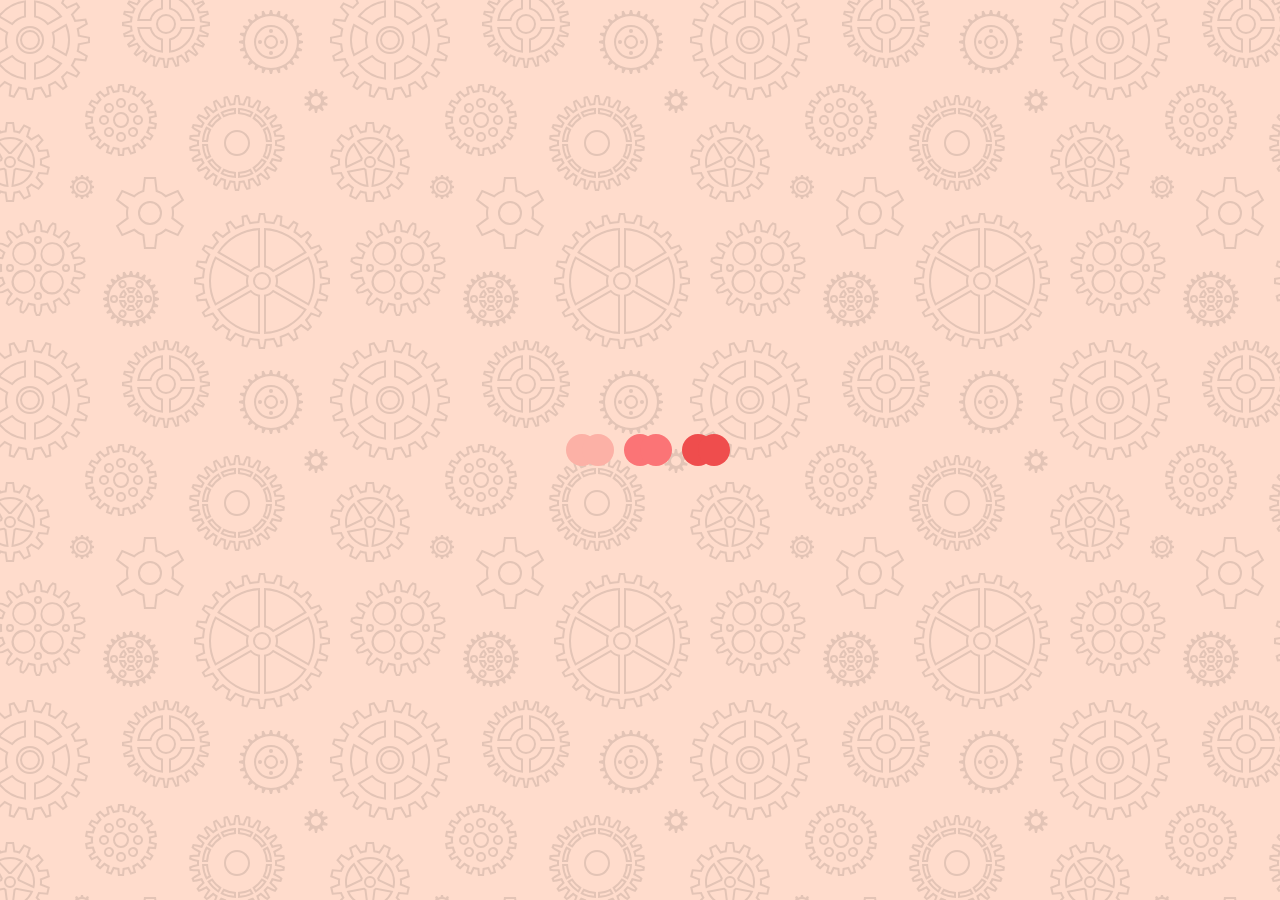
<file: index.html>
<!DOCTYPE html>
<html lang="en">
<head>
    <meta charset="UTF-8">
    <meta name="viewport" content="width=device-width, initial-scale=1.0">
    <title>Quote Generator</title>
    <link rel="icon" type="image/png" href="favicon.png">
    
    <!-- Old Favicon - Grab Icon From Google (Might be unsupported in the future) -->
    <!-- <link rel="icon" type="image/png" href="https://s2.googleusercontent.com/s2/favicons?domain=jacinto.design"> -->

    <link rel="stylesheet" href="https://cdnjs.cloudflare.com/ajax/libs/font-awesome/5.10.2/css/all.min.css"/>
    <link rel="stylesheet" href="style.css">
</head>
<body>
    <div id="loader" class='2233333332'>
        <div class="loading">
            <div class="dot"></div>
            <div class="dot"></div>
            <div class="dot"></div>
        </div>
    </div>
    
    <div class="quote-box" id="quote-box">
        <!-- Quote -->

        <div class="quote-text">
            <i class="fas fa-quote-left"></i>
            <span id="quote-text"></span>
        </div>
        <!-- Author -->
        <div class="quote-author">
            <span id="author"></span>
        </div>
        <!-- Button -->
        <div class="button-container">
            <button class="twitter-button" id="twitter" title="Tweet This!"><i class="fab fa-twitter"></i></button>
            <button id="new-quote">New Quote</button>
        </div>

    </div>
    <!-- Script -->
    <script src="script.js"></script>
</body>
</html>
</file>
<file: style.css>
@import url('https://fonts.googleapis.com/css2?family=Pangolin&display=swap');
html {
  box-sizing: border-box;
}

body {
  font-family: 'Pangolin',sans-serif;
  margin: 0;
  min-height: 100vh;
 background-color: #ffdccc;
 background-image: url("data:image/svg+xml,%3Csvg xmlns='http://www.w3.org/2000/svg' width='360' height='360' viewBox='0 0 360 360'%3E%3Cpath fill='%23000000' fill-opacity='0.11' d='M0 85.02l4.62-4.27a49.09 49.09 0 0 0 7.33 3.74l-1.2 10.24 2.66.87 5.05-9c2.62.65 5.34 1.08 8.12 1.28L28.6 98h2.8l2.02-10.12c2.74-.2 5.46-.62 8.12-1.28l5.05 8.99 2.66-.86-1.2-10.24c2.55-1.03 5-2.29 7.33-3.74l7.58 7 2.26-1.65-4.3-9.38a48.3 48.3 0 0 0 5.8-5.8l9.38 4.3 1.65-2.26-7-7.58a49.09 49.09 0 0 0 3.74-7.33l10.24 1.2.87-2.66-9-5.05a48.07 48.07 0 0 0 1.28-8.12L88 41.4v-2.8l-10.12-2.02c-.2-2.74-.62-5.46-1.28-8.12l8.99-5.05-.86-2.66-10.24 1.2c-1.03-2.55-2.29-5-3.74-7.33l7-7.58-1.65-2.26-9.38 4.3a48.3 48.3 0 0 0-5.8-5.8L62.42 0h2.16l-1.25 2.72a50.31 50.31 0 0 1 3.95 3.95l9.5-4.36 3.52 4.85-7.08 7.68c.94 1.6 1.79 3.27 2.54 4.98l10.38-1.21 1.85 5.7-9.11 5.12c.39 1.8.68 3.65.87 5.52L90 37v6l-10.25 2.05a49.9 49.9 0 0 1-.87 5.52l9.11 5.12-1.85 5.7-10.38-1.21c-.75 1.7-1.6 3.37-2.54 4.98l7.08 7.68-3.52 4.85-9.5-4.36a50.31 50.31 0 0 1-3.95 3.95l4.36 9.5-4.85 3.52-7.68-7.08c-1.6.94-3.27 1.79-4.98 2.54l1.21 10.38-5.7 1.85-5.12-9.11c-1.8.39-3.65.68-5.52.87L33 100h-6l-2.05-10.25a49.9 49.9 0 0 1-5.52-.87l-5.12 9.11-5.7-1.85 1.21-10.38c-1.7-.75-3.37-1.6-4.98-2.54L0 87.68v-2.66zM0 52.7V27.3l8.38 4.84a22.96 22.96 0 0 0 0 15.72L0 52.7zm0-39.16A39.91 39.91 0 0 1 26 .2v17.15a22.98 22.98 0 0 0-13.62 7.86L0 18.06v-4.52zm0 52.92v-4.52l12.38-7.15A22.98 22.98 0 0 0 26 62.65V79.8A39.91 39.91 0 0 1 0 66.46zM34 79.8V62.65a22.98 22.98 0 0 0 13.62-7.86l14.85 8.58A39.97 39.97 0 0 1 34 79.8zm32.48-23.36l-14.86-8.58a22.96 22.96 0 0 0 0-15.72l14.86-8.58A39.86 39.86 0 0 1 70 40a39.9 39.9 0 0 1-3.52 16.44zm-4.01-39.8L47.62 25.2A22.98 22.98 0 0 0 34 17.35V.2a39.97 39.97 0 0 1 28.47 16.43v.01zM0 50.38l5.98-3.45a25.01 25.01 0 0 1 0-13.88L0 29.6v20.78zm.5-34.35l11.48 6.63c3.27-3.4 7.44-5.8 12.02-6.94V2.47A37.96 37.96 0 0 0 .5 16.04v-.01zm0 47.92A37.96 37.96 0 0 0 24 77.53V64.28a24.97 24.97 0 0 1-12.02-6.95L.5 63.96v-.01zM36 77.53a37.96 37.96 0 0 0 23.5-13.57l-11.48-6.63A24.97 24.97 0 0 1 36 64.28v13.25zm29.5-23.96a37.91 37.91 0 0 0 0-27.14l-11.48 6.63a25.01 25.01 0 0 1 0 13.88l11.49 6.63h-.01zm-6-37.53A37.96 37.96 0 0 0 36 2.47v13.25c4.66 1.15 8.8 3.6 12.02 6.95l11.48-6.63zM30 54a14 14 0 1 1 0-28 14 14 0 0 1 0 28zm0-2a12 12 0 1 0 0-24 12 12 0 0 0 0 24zm0-2a10 10 0 1 1 0-20 10 10 0 0 1 0 20zm0-2a8 8 0 1 0 0-16 8 8 0 0 0 0 16zm77.47 45.17l-1.62-5.97 5.67-2.06 2.61 5.64c1.09-.25 2.2-.44 3.33-.58l.52-6.2h6.04l.52 6.2c1.13.14 2.24.33 3.33.58l2.6-5.64 5.68 2.06-1.62 5.97c1.02.51 2 1.07 2.95 1.69l4.35-4.38 4.62 3.88-3.53 5c.8.84 1.53 1.71 2.23 2.62l5.52-2.6 3.02 5.23-4.98 3.46c.46 1.06.86 2.14 1.2 3.25l6.02-.54 1.05 5.94-5.84 1.54c.07 1.16.07 2.32 0 3.48l5.84 1.54-1.05 5.94-6.02-.54c-.34 1.1-.74 2.2-1.2 3.25l4.98 3.46-3.02 5.22-5.52-2.6c-.7.92-1.44 1.8-2.23 2.62l3.53 5-4.62 3.89-4.35-4.38a30.2 30.2 0 0 1-2.95 1.69l1.62 5.97-5.67 2.06-2.61-5.64c-1.09.25-2.2.44-3.33.58l-.52 6.2h-6.04l-.52-6.2a30.27 30.27 0 0 1-3.33-.58l-2.6 5.64-5.68-2.06 1.62-5.97c-1.01-.5-2-1.07-2.95-1.69l-4.35 4.38-4.62-3.88 3.53-5a32.5 32.5 0 0 1-2.23-2.62l-5.52 2.6-3.02-5.23 4.98-3.46a29.66 29.66 0 0 1-1.2-3.25l-6.02.54-1.05-5.94 5.84-1.54a30.28 30.28 0 0 1 0-3.48l-5.84-1.54 1.05-5.94 6.02.54c.34-1.1.74-2.2 1.2-3.25l-4.98-3.46 3.02-5.22 5.52 2.6c.7-.92 1.44-1.8 2.23-2.62l-3.53-5 4.62-3.89 4.35 4.38a30.2 30.2 0 0 1 2.95-1.69zm15.2-1.12l-.5-6.05h-2.34l-.5 6.05c-2.18.13-4.3.5-6.32 1.1l-2.54-5.5-2.2.8 1.6 5.85a27.97 27.97 0 0 0-5.56 3.21l-4.27-4.3-1.79 1.5 3.5 4.95a28.14 28.14 0 0 0-4.12 4.92l-5.5-2.59-1.16 2.02 4.98 3.46a27.8 27.8 0 0 0-2.2 6.03l-6.03-.55-.4 2.3 5.86 1.54a28.3 28.3 0 0 0 0 6.42l-5.87 1.55.4 2.3 6.05-.56a27.8 27.8 0 0 0 2.2 6.03l-5 3.47 1.17 2.02 5.49-2.59a28.14 28.14 0 0 0 4.12 4.92l-3.5 4.96 1.79 1.5 4.27-4.31a27.97 27.97 0 0 0 5.56 3.21l-1.6 5.85 2.2.8 2.54-5.5c2.02.6 4.14.97 6.32 1.1l.5 6.05h2.34l.5-6.05c2.18-.13 4.3-.5 6.32-1.1l2.54 5.5 2.2-.8-1.6-5.85a27.97 27.97 0 0 0 5.56-3.21l4.27 4.3 1.79-1.5-3.5-4.95a28.14 28.14 0 0 0 4.12-4.92l5.5 2.59 1.16-2.02-4.98-3.46a27.8 27.8 0 0 0 2.2-6.03l6.03.55.4-2.3-5.86-1.54a28.3 28.3 0 0 0 0-6.42l5.87-1.55-.4-2.3-6.05.56a27.8 27.8 0 0 0-2.2-6.03l4.99-3.46-1.17-2.02-5.49 2.59a28.14 28.14 0 0 0-4.12-4.92l3.5-4.96-1.79-1.5-4.27 4.31a27.97 27.97 0 0 0-5.56-3.21l1.6-5.85-2.2-.8-2.54 5.5c-2.02-.6-4.14-.97-6.32-1.1l.01-.01zM121 128a8 8 0 1 1 0-16 8 8 0 0 1 0 16zm0-2a6 6 0 1 0 0-12 6 6 0 0 0 0 12zm0-18a5 5 0 1 1 0-10 5 5 0 0 1 0 10zm8.49 3.51a5 5 0 1 1 6.95-7.2 5 5 0 0 1-6.95 7.2zM133 120a5 5 0 1 1 10 0 5 5 0 0 1-10 0zm-3.51 8.49a5 5 0 1 1 7.2 6.95 5 5 0 0 1-7.2-6.95zM121 132a5 5 0 1 1 0 10 5 5 0 0 1 0-10zm-8.49-3.51a5 5 0 1 1-6.95 7.2 5 5 0 0 1 6.95-7.2zM109 120a5 5 0 1 1-10 0 5 5 0 0 1 10 0zm3.51-8.49a5 5 0 1 1-7.2-6.95 5 5 0 0 1 7.2 6.95zM121 106a3 3 0 1 0 0-6 3 3 0 0 0 0 6zm9.9 4.1a3 3 0 1 0 4.39-4.09 3 3 0 0 0-4.39 4.09zm4.1 9.9a3 3 0 1 0 6 0 3 3 0 0 0-6 0zm-4.1 9.9a3 3 0 1 0 4.09 4.39 3 3 0 0 0-4.09-4.39zM121 134a3 3 0 1 0 0 6 3 3 0 0 0 0-6zm-9.9-4.1a3 3 0 1 0-4.39 4.09 3 3 0 0 0 4.39-4.09zM107 120a3 3 0 1 0-6 0 3 3 0 0 0 6 0zm4.1-9.9a3 3 0 1 0-4.09-4.39 3 3 0 0 0 4.09 4.39zm129.42-6.95v.01c.87.07 1.74.17 2.6.3l1.5-3.91 1.94-3.64 3.89.97v4.13l-.5 4.13c.83.28 1.64.59 2.44.93l2.42-3.43 2.76-3.07 3.54 1.88-1 4-1.49 3.89c.73.47 1.45.97 2.15 1.49l3.19-2.76 3.42-2.3 2.97 2.67-1.93 3.65-2.38 3.4c.6.64 1.2 1.3 1.76 1.99l3.68-1.94 3.85-1.48 2.29 3.28-2.7 3.11-3.12 2.82c.43.76.84 1.53 1.22 2.32l4.04-1 4.1-.5 1.43 3.73-3.37 2.37-3.7 1.98c.23.84.44 1.68.62 2.54l4.17.01 4.1.5.48 3.97-3.85 1.48-4.06 1.02c.03.87.03 1.75 0 2.62l4.06 1.02 3.85 1.48-.48 3.97-4.1.51h-4.17c-.18.86-.39 1.71-.63 2.54l3.7 1.98 3.38 2.37-1.43 3.73-4.1-.5-4.04-1c-.38.79-.79 1.56-1.22 2.32l3.13 2.82 2.7 3.11-2.3 3.28-3.85-1.48-3.68-1.95a37 37 0 0 1-1.76 2l2.38 3.41 1.93 3.64-2.97 2.67-3.42-2.3-3.19-2.76a40.1 40.1 0 0 1-2.15 1.48l1.48 3.9 1 4-3.53 1.88-2.76-3.07-2.42-3.43c-.8.33-1.61.65-2.45.93l.5 4.13v4.13l-3.88.97-1.94-3.65-1.5-3.9c-.86.13-1.73.23-2.6.31L240 187l-1 4h-4l-1-4-.52-4.16a37.6 37.6 0 0 1-2.6-.3l-1.5 3.91-1.94 3.64-3.89-.97v-4.13l.5-4.13c-.83-.28-1.64-.59-2.44-.93l-2.42 3.43-2.76 3.07-3.54-1.88 1-4 1.49-3.89c-.74-.47-1.45-.97-2.15-1.49l-3.19 2.76-3.42 2.3-2.97-2.67 1.93-3.65 2.38-3.4c-.61-.65-1.2-1.31-1.76-1.99l-3.68 1.94-3.85 1.48-2.29-3.28 2.7-3.11 3.12-2.82c-.43-.76-.84-1.53-1.22-2.32l-4.04 1-4.1.5-1.43-3.73 3.37-2.37 3.7-1.98c-.23-.84-.44-1.68-.62-2.54l-4.17-.01-4.1-.5-.48-3.97 3.85-1.48 4.06-1.02c-.03-.87-.03-1.75 0-2.62l-4.06-1.02-3.85-1.48.48-3.97 4.1-.51h4.17c.18-.86.39-1.71.63-2.54l-3.7-1.98-3.38-2.37 1.43-3.73 4.1.5 4.04 1c.38-.79.79-1.56 1.22-2.32l-3.13-2.82-2.7-3.11 2.3-3.28 3.85 1.48 3.68 1.95a37 37 0 0 1 1.76-2l-2.38-3.41-1.93-3.64 2.97-2.67 3.42 2.3 3.19 2.76c.7-.52 1.41-1.02 2.15-1.48l-1.48-3.9-1-4 3.53-1.88 2.76 3.07 2.42 3.43c.8-.33 1.61-.65 2.45-.93l-.5-4.13v-4.13l3.88-.97 1.94 3.65 1.5 3.9c.86-.13 1.73-.23 2.6-.31L234 99l1-4h4l1 4 .52 4.15zm-14.3 3.4c-1.83.54-3.6 1.21-5.3 2l-3.5-4.97-1.38-1.53-.88.47.5 2 2.16 5.67a38.09 38.09 0 0 0-4.66 3.22l-4.61-4-1.71-1.15-.75.67.97 1.82 3.47 4.98a38.22 38.22 0 0 0-3.79 4.28l-5.37-2.84-1.92-.74-.57.82 1.35 1.56 4.52 4.09a37.9 37.9 0 0 0-2.64 5l-5.89-1.45-2.04-.25-.36.94 1.69 1.18 5.36 2.87a37.74 37.74 0 0 0-1.35 5.5l-6.08.01-2.04.25-.12 1 1.92.73 5.9 1.5a38.54 38.54 0 0 0 0 5.65l-5.9 1.49-1.92.74.12.99 2.04.25 6.08.01c.31 1.86.77 3.7 1.35 5.5l-5.36 2.87-1.7 1.18.37.94 2.04-.25 5.9-1.46a37.9 37.9 0 0 0 2.63 5.01l-4.52 4.1-1.35 1.55.57.82 1.92-.74 5.37-2.84a38.22 38.22 0 0 0 3.8 4.28l-3.48 4.98-.97 1.82.75.67 1.7-1.15 4.62-4a38.09 38.09 0 0 0 4.66 3.22l-2.17 5.67-.5 2 .89.47 1.38-1.53 3.5-4.98c1.7.8 3.47 1.47 5.3 2l-.73 6.04v2.06l.97.24.97-1.82 2.2-5.68c1.83.36 3.7.6 5.62.68L236 187l.5 2h1l.5-2 .75-6.04a38.2 38.2 0 0 0 5.62-.68l2.2 5.68.97 1.82.97-.24v-2.06l-.73-6.03c1.83-.54 3.6-1.21 5.3-2l3.5 4.97 1.38 1.53.88-.47-.5-2-2.16-5.67a38.09 38.09 0 0 0 4.66-3.22l4.61 4 1.71 1.15.75-.67-.97-1.82-3.47-4.98a38.22 38.22 0 0 0 3.79-4.28l5.37 2.84 1.92.74.57-.82-1.35-1.56-4.52-4.09c1-1.6 1.88-3.27 2.64-5l5.89 1.45 2.04.25.36-.94-1.69-1.18-5.36-2.87a37.4 37.4 0 0 0 1.35-5.5l6.08-.01 2.04-.25.12-1-1.92-.73-5.9-1.5c.14-1.88.14-3.77 0-5.65l5.9-1.49 1.92-.74-.12-.99-2.04-.25-6.08-.01a37.4 37.4 0 0 0-1.35-5.5l5.36-2.87 1.7-1.18-.37-.94-2.04.25-5.9 1.46a37.9 37.9 0 0 0-2.63-5.01l4.52-4.1 1.35-1.55-.57-.82-1.92.74-5.37 2.84a38.22 38.22 0 0 0-3.8-4.28l3.48-4.98.97-1.82-.75-.67-1.7 1.15-4.62 4a38.09 38.09 0 0 0-4.66-3.22l2.17-5.67.5-2-.89-.47-1.38 1.53-3.5 4.98c-1.7-.8-3.47-1.47-5.3-2l.73-6.04v-2.06l-.97-.24-.97 1.82-2.2 5.68c-1.83-.36-3.7-.6-5.62-.68L238 99l-.5-2h-1l-.5 2-.75 6.04c-1.92.09-3.8.32-5.62.68l-2.2-5.68-.97-1.82-.97.24v2.06l.73 6.03zm-5.85 5.65A34.82 34.82 0 0 1 236 108v6a28.8 28.8 0 0 0-12.63 3.39l-3-5.2v.01zm2.8.83l1 1.74a30.8 30.8 0 0 1 9.83-2.63v-2.01a32.8 32.8 0 0 0-10.83 2.9zm-4.53.17l3 5.2a29.12 29.12 0 0 0-9.24 9.24l-5.2-3a35.18 35.18 0 0 1 11.44-11.44zm-.67 2.84a33.19 33.19 0 0 0-7.93 7.93l1.74 1a31.18 31.18 0 0 1 7.2-7.2l-1.01-1.73zm-11.77 10.33h-.01l5.2 3A28.8 28.8 0 0 0 208 142h-6a34.82 34.82 0 0 1 4.2-15.63zm.83 2.8a32.8 32.8 0 0 0-2.9 10.83h2.01a30.8 30.8 0 0 1 2.63-9.83l-1.74-1zM202.01 144h6.01c.15 4.41 1.3 8.73 3.38 12.63l-5.2 3a34.82 34.82 0 0 1-4.19-15.63zm2.12 2a32.8 32.8 0 0 0 2.9 10.84l1.74-1a30.8 30.8 0 0 1-2.63-9.84h-2.01zm3.07 15.36l5.2-3c2.34 3.74 5.5 6.9 9.24 9.24l-3 5.2a35.18 35.18 0 0 1-11.44-11.44zm2.84.67a33.19 33.19 0 0 0 7.93 7.93l1-1.74a31.18 31.18 0 0 1-7.2-7.2l-1.73 1.01zm10.33 11.77v.01l3-5.2A28.85 28.85 0 0 0 236 172v6a34.82 34.82 0 0 1-15.63-4.2zm2.8-.83a32.8 32.8 0 0 0 10.83 2.9v-2.01a30.8 30.8 0 0 1-9.83-2.63l-1 1.74zm14.83 5.02v-6.01c4.41-.15 8.73-1.3 12.63-3.38l3 5.2a34.82 34.82 0 0 1-15.63 4.19zm2-2.12a32.8 32.8 0 0 0 10.84-2.9l-1-1.74a30.8 30.8 0 0 1-9.84 2.63v2.01zm15.36-3.07l-3-5.2c3.74-2.34 6.9-5.5 9.24-9.24l5.2 3a35.18 35.18 0 0 1-11.44 11.44zm.67-2.84a33.19 33.19 0 0 0 7.93-7.93l-1.74-1a31.18 31.18 0 0 1-7.2 7.2l1.01 1.73zm11.77-10.33h.01l-5.2-3A28.85 28.85 0 0 0 266 144h6a34.82 34.82 0 0 1-4.2 15.63zm-.83-2.8a32.8 32.8 0 0 0 2.9-10.83h-2.01a30.8 30.8 0 0 1-2.63 9.83l1.74 1zm5.02-14.83h-6.01a28.85 28.85 0 0 0-3.38-12.63l5.2-3a34.82 34.82 0 0 1 4.19 15.63zm-2.12-2a32.8 32.8 0 0 0-2.9-10.84l-1.74 1a30.8 30.8 0 0 1 2.63 9.84h2.01zm-3.07-15.36l-5.2 3a29.12 29.12 0 0 0-9.24-9.24l3-5.2a35.18 35.18 0 0 1 11.44 11.44zm-2.84-.67a33.19 33.19 0 0 0-7.93-7.93l-1 1.74a31.18 31.18 0 0 1 7.2 7.2l1.73-1.01zM238 108a34.82 34.82 0 0 1 15.63 4.19l-3 5.2a28.85 28.85 0 0 0-12.63-3.38V108zm12.84 5.02a32.8 32.8 0 0 0-10.84-2.9v2.01a30.8 30.8 0 0 1 9.83 2.63l1-1.74h.01zM237 156a13 13 0 1 1 0-26 13 13 0 0 1 0 26zm0-2a11 11 0 1 0 0-22 11 11 0 0 0 0 22zM137.54 0h56.92l-.74 1.03c.57.7 1.12 1.4 1.64 2.14l7.75-2.9 2 3.46-6.38 5.25c.37.82.72 1.65 1.03 2.5l8.22-.8 1.04 3.86-7.52 3.43c.15.88.26 1.77.35 2.67L210 22v4l-8.15 1.36c-.09.9-.2 1.8-.35 2.67l7.52 3.43-1.04 3.86-8.22-.8c-.31.85-.66 1.68-1.03 2.5l6.38 5.25-2 3.46-7.75-2.9c-.52.74-1.07 1.45-1.64 2.14l4.8 6.73-2.82 2.83-6.73-4.8c-.7.56-1.4 1.11-2.14 1.63l2.9 7.75-3.46 2-5.25-6.38c-.82.37-1.65.72-2.5 1.03l.8 8.22-3.86 1.04-3.43-7.52c-.88.15-1.77.26-2.67.35L168 68h-4l-1.36-8.15c-.9-.09-1.8-.2-2.67-.35l-3.43 7.52-3.86-1.04.8-8.22c-.85-.31-1.68-.66-2.5-1.03l-5.25 6.38-3.46-2 2.9-7.75a36.15 36.15 0 0 1-2.14-1.64l-6.73 4.8-2.83-2.82 4.8-6.73c-.56-.7-1.11-1.4-1.63-2.14l-7.75 2.9-2-3.46 6.38-5.25c-.37-.82-.72-1.65-1.03-2.5l-8.22.8-1.04-3.86 7.52-3.43c-.15-.88-.26-1.77-.35-2.67L122 26v-4l8.15-1.36c.09-.9.2-1.8.35-2.67l-7.52-3.43 1.04-3.86 8.22.8c.31-.85.66-1.68 1.03-2.5l-6.38-5.25 2-3.46 7.75 2.9c.52-.74 1.07-1.45 1.64-2.14L137.54 0zm2.43 0l.83 1.17a34.14 34.14 0 0 0-3.38 4.4l-7.63-2.86-.33.58 6.29 5.18a33.79 33.79 0 0 0-2.13 5.12l-8.1-.78-.18.64 7.42 3.37a34.02 34.02 0 0 0-.72 5.5L124 23.68v.66l8.04 1.34c.1 1.88.33 3.72.72 5.5l-7.42 3.38.18.64 8.1-.78a33.88 33.88 0 0 0 2.13 5.12l-6.29 5.18.33.58 7.63-2.86c1 1.56 2.14 3.03 3.38 4.4l-4.73 6.63.47.47 6.63-4.73a34.14 34.14 0 0 0 4.4 3.38l-2.86 7.63.58.33 5.18-6.29c1.63.84 3.35 1.56 5.12 2.13l-.78 8.1.64.18 3.37-7.42c1.79.39 3.63.63 5.5.72l1.35 8.04h.66l1.34-8.04c1.88-.1 3.72-.33 5.5-.72l3.38 7.42.64-.18-.78-8.1a33.88 33.88 0 0 0 5.12-2.13l5.18 6.29.58-.33-2.86-7.63c1.56-1 3.03-2.14 4.4-3.38l6.63 4.73.47-.47-4.73-6.63a34.14 34.14 0 0 0 3.38-4.4l7.63 2.86.33-.58-6.29-5.18a33.79 33.79 0 0 0 2.13-5.12l8.1.78.18-.64-7.42-3.37c.39-1.79.63-3.63.72-5.5l8.04-1.35v-.66l-8.04-1.34c-.1-1.88-.33-3.72-.72-5.5l7.42-3.38-.18-.64-8.1.78a33.79 33.79 0 0 0-2.13-5.12l6.29-5.18-.33-.58-7.63 2.86c-1-1.56-2.14-3.03-3.38-4.4l.83-1.17h-52.06V0zm-2.82 27h14.15A15.02 15.02 0 0 0 163 38.7v14.15A29.01 29.01 0 0 1 137.15 27zm12.57-27H163v9.3A15.02 15.02 0 0 0 151.3 21h-14.15a28.99 28.99 0 0 1 12.57-21zM169 52.85V38.7A15.02 15.02 0 0 0 180.7 27h14.15A29.01 29.01 0 0 1 169 52.85zM182.28 0a28.99 28.99 0 0 1 12.57 21H180.7A15.02 15.02 0 0 0 169 9.3V0h13.28zm-42.82 29A27.03 27.03 0 0 0 161 50.54V40.25A17.04 17.04 0 0 1 149.75 29h-10.29zm14.16-29a27.04 27.04 0 0 0-14.16 19h10.29A17.04 17.04 0 0 1 161 7.75V0h-7.38zM171 50.54A27.03 27.03 0 0 0 192.54 29h-10.29A17.04 17.04 0 0 1 171 40.25v10.29zM178.38 0H171v7.75A17.04 17.04 0 0 1 182.25 19h10.29a27.04 27.04 0 0 0-14.16-19zM166 34a10 10 0 1 1 0-20 10 10 0 0 1 0 20zm0-2a8 8 0 1 0 0-16 8 8 0 0 0 0 16zm-39.51 176.15l-10.67-7.95 6-10.4 12.23 5.27a23.97 23.97 0 0 1 8.4-4.86L144 177h12l1.55 13.21a23.97 23.97 0 0 1 8.4 4.86l12.23-5.27 6 10.4-10.67 7.95a24 24 0 0 1 0 9.7l10.67 7.95-6 10.4-12.23-5.27a23.97 23.97 0 0 1-8.4 4.86L156 249h-12l-1.55-13.21a23.97 23.97 0 0 1-8.4-4.86l-12.23 5.27-6-10.4 10.67-7.95a24.1 24.1 0 0 1 0-9.7zm29.25-16.4l-1.5-12.75h-8.48l-1.5 12.76c-3.75 1-7.1 2.99-9.79 5.65l-11.8-5.08-4.23 7.34 10.3 7.68c-.98 3.7-.98 7.6 0 11.3l-10.3 7.68 4.23 7.34 11.8-5.08a22.1 22.1 0 0 0 9.8 5.65l1.5 12.76h8.47l1.5-12.76c3.75-1 7.1-2.99 9.79-5.65l11.8 5.08 4.23-7.34-10.3-7.68c.98-3.7.98-7.6 0-11.3l10.3-7.68-4.23-7.34-11.8 5.08a21.98 21.98 0 0 0-9.8-5.65l.01-.01zM150 225a12 12 0 1 1 0-24 12 12 0 0 1 0 24zm0-2a10 10 0 1 0 0-20 10 10 0 0 0 0 20zm3.53 67.72l4.26.07.51 1.93-3.65 2.19c.11.63.2 1.27.25 1.92L159 298v2l-4.1 1.17c-.05.65-.14 1.29-.25 1.92l3.65 2.2-.51 1.92-4.26.07c-.22.61-.47 1.21-.74 1.8l2.96 3.05-1 1.74-4.13-1.04a24.1 24.1 0 0 1-1.18 1.54l2.07 3.72-1.42 1.42-3.72-2.07c-.5.41-1.01.8-1.54 1.18l1.04 4.13-1.74 1-3.05-2.96c-.59.27-1.19.52-1.8.74l-.07 4.26-1.93.51-2.19-3.65c-.63.11-1.27.2-1.92.25L132 327h-2l-1.17-4.1c-.65-.05-1.29-.14-1.92-.25l-2.2 3.65-1.92-.51-.07-4.26c-.61-.22-1.21-.47-1.8-.74l-3.05 2.96-1.74-1 1.04-4.13a24.1 24.1 0 0 1-1.54-1.18l-3.72 2.07-1.42-1.42 2.07-3.72c-.41-.5-.8-1.01-1.18-1.54l-4.13 1.04-1-1.74 2.96-3.05c-.27-.59-.52-1.19-.74-1.8l-4.26-.07-.51-1.93 3.65-2.19c-.11-.63-.2-1.27-.25-1.92L103 300v-2l4.1-1.17c.05-.65.14-1.29.25-1.92l-3.65-2.2.51-1.92 4.26-.07c.22-.61.47-1.21.74-1.8l-2.96-3.05 1-1.74 4.13 1.04c.38-.53.77-1.04 1.18-1.54l-2.07-3.72 1.42-1.42 3.72 2.07c.5-.41 1.01-.8 1.54-1.18l-1.04-4.13 1.74-1 3.05 2.96c.59-.27 1.19-.52 1.8-.74l.07-4.26 1.93-.51 2.19 3.65c.63-.11 1.27-.2 1.92-.25L130 271h2l1.17 4.1c.65.05 1.29.14 1.92.25l2.2-3.65 1.92.51.07 4.26c.61.22 1.21.47 1.8.74l3.05-2.96 1.74 1-1.04 4.13c.53.38 1.04.77 1.54 1.18l3.72-2.07 1.42 1.42-2.07 3.72c.41.5.8 1.01 1.18 1.54l4.13-1.04 1 1.74-2.96 3.05c.27.59.52 1.19.74 1.8zM109 299a22 22 0 1 0 44 0 22 22 0 0 0-44 0zm27.11-10.86l-3 5.22a6 6 0 0 0-4.21 0l-3.01-5.22a11.95 11.95 0 0 1 10.22 0zm1.74 1a12 12 0 0 1 5.1 8.86h-6.01a6.01 6.01 0 0 0-2.1-3.64l3-5.22h.01zm-13.7 0l3.02 5.22a6.01 6.01 0 0 0-2.1 3.64h-6.03a12 12 0 0 1 5.11-8.86zm-5.1 10.86h6.01a6.01 6.01 0 0 0 2.1 3.64l-3 5.22a12 12 0 0 1-5.12-8.86h.01zm6.84 9.86l3-5.22a6 6 0 0 0 4.21 0l3.01 5.22a11.95 11.95 0 0 1-10.22 0zm11.96-1l-3.02-5.22a6.01 6.01 0 0 0 2.1-3.64h6.03a12 12 0 0 1-5.11 8.86zm-4.68-19.62a10.04 10.04 0 0 0-4.34 0l1.05 1.82c.74-.1 1.5-.1 2.24 0l1.05-1.82zm5.2 3l-1.05 1.82c.46.59.84 1.24 1.12 1.94h2.1a9.99 9.99 0 0 0-2.17-3.76zm-14.74 0a9.99 9.99 0 0 0-2.17 3.76h2.1c.28-.7.66-1.35 1.12-1.94l-1.05-1.82zm-2.17 9.76a9.99 9.99 0 0 0 2.17 3.76l1.05-1.82a8.01 8.01 0 0 1-1.12-1.94h-2.1zm7.37 6.76c1.43.32 2.91.32 4.34 0l-1.05-1.82c-.74.1-1.5.1-2.24 0l-1.05 1.82zm9.54-3a9.99 9.99 0 0 0 2.17-3.76h-2.1c-.28.7-.66 1.35-1.12 1.94l1.05 1.82zM127 299a4 4 0 1 1 8 0 4 4 0 0 1-8 0zm2 0a2 2 0 1 0 4 0 2 2 0 0 0-4 0zm15 0a4 4 0 1 1 8 0 4 4 0 0 1-8 0zm-6.5 11.26a4 4 0 1 1 4 6.93 4 4 0 0 1-4-6.93zm-13 0a4 4 0 1 1-4 6.93 4 4 0 0 1 4-6.93zM118 299a4 4 0 1 1-8 0 4 4 0 0 1 8 0zm6.5-11.26a4 4 0 1 1-4-6.93 4 4 0 0 1 4 6.93zm13 0a4 4 0 1 1 4-6.93 4 4 0 0 1-4 6.93zM146 299a2 2 0 1 0 4 0 2 2 0 0 0-4 0zm-7.5 12.99a2 2 0 1 0 1.66 3.64 2 2 0 0 0-1.66-3.64zm-15 0a2 2 0 1 0-2.15 3.38 2 2 0 0 0 2.15-3.38zM116 299a2 2 0 1 0-4 0 2 2 0 0 0 4 0zm7.5-12.99a2 2 0 1 0-1.66-3.64 2 2 0 0 0 1.66 3.64zm15 0a2 2 0 1 0 2.15-3.38 2 2 0 0 0-2.15 3.38zm103.8-61.7l-.8-8.22 5.8-1.55 3.42 7.52c2.26-.43 4.57-.74 6.92-.9L259 213h6l1.36 8.16c2.35.16 4.66.47 6.92.9l3.42-7.52 5.8 1.55-.8 8.22c2.21.77 4.37 1.66 6.45 2.68l5.25-6.38 5.2 3-2.9 7.74a60.25 60.25 0 0 1 5.53 4.25l6.73-4.8 4.24 4.24-4.8 6.73a60.25 60.25 0 0 1 4.25 5.53l7.74-2.9 3 5.2-6.38 5.25a59.62 59.62 0 0 1 2.68 6.45l8.22-.8 1.55 5.8-7.52 3.42c.43 2.26.74 4.57.9 6.92L330 278v6l-8.16 1.36a60.03 60.03 0 0 1-.9 6.92l7.52 3.42-1.55 5.8-8.22-.8a59.62 59.62 0 0 1-2.68 6.45l6.38 5.25-3 5.2-7.74-2.9a60.25 60.25 0 0 1-4.25 5.53l4.8 6.73-4.24 4.24-6.73-4.8a60.25 60.25 0 0 1-5.53 4.25l2.9 7.74-5.2 3-5.25-6.38a59.62 59.62 0 0 1-6.45 2.68l.8 8.22-5.8 1.55-3.42-7.52c-2.26.43-4.57.74-6.92.9L265 349h-6l-1.36-8.16a60.03 60.03 0 0 1-6.92-.9l-3.42 7.52-5.8-1.55.8-8.22a59.62 59.62 0 0 1-6.45-2.68l-5.25 6.38-5.2-3 2.9-7.74a60.25 60.25 0 0 1-5.53-4.25l-6.73 4.8-4.24-4.24 4.8-6.73a60.25 60.25 0 0 1-4.25-5.53l-7.74 2.9-3-5.2 6.38-5.25a59.62 59.62 0 0 1-2.68-6.45l-8.22.8-1.55-5.8 7.52-3.42c-.43-2.29-.73-4.6-.9-6.92L194 284v-6l8.16-1.36c.16-2.35.47-4.66.9-6.92l-7.52-3.42 1.55-5.8 8.22.8c.77-2.2 1.66-4.35 2.68-6.45l-6.38-5.25 3-5.2 7.74 2.9a60.25 60.25 0 0 1 4.25-5.53l-4.8-6.73 4.24-4.24 6.73 4.8a60.25 60.25 0 0 1 5.53-4.25l-2.9-7.74 5.2-3 5.25 6.38a59.62 59.62 0 0 1 6.45-2.68zm2.12 1.4c-3.15 1-6.19 2.27-9.08 3.77l-5.19-6.3-2.3 1.33 2.86 7.65a58.24 58.24 0 0 0-7.79 5.98l-6.65-4.75-1.88 1.88 4.75 6.65a58.24 58.24 0 0 0-5.98 7.79l-7.65-2.86-1.33 2.3 6.3 5.2a57.64 57.64 0 0 0-3.77 9.07l-8.12-.79-.69 2.58 7.43 3.38a58 58 0 0 0-1.27 9.73l-8.06 1.35v2.66l8.06 1.35c.15 3.32.58 6.58 1.27 9.73l-7.43 3.38.7 2.58 8.11-.79c1 3.15 2.27 6.19 3.77 9.08l-6.3 5.19 1.33 2.3 7.65-2.86a58.24 58.24 0 0 0 5.98 7.79l-4.75 6.65 1.88 1.88 6.65-4.75a60.3 60.3 0 0 0 7.79 5.98l-2.86 7.65 2.3 1.33 5.2-6.3a56.99 56.99 0 0 0 9.07 3.77l-.79 8.12 2.58.69 3.38-7.43c3.15.69 6.4 1.12 9.73 1.27l1.35 8.06h2.66l1.35-8.06c3.32-.15 6.58-.58 9.73-1.27l3.38 7.43 2.58-.7-.79-8.11c3.15-1 6.19-2.27 9.08-3.77l5.19 6.3 2.3-1.33-2.86-7.65a58.24 58.24 0 0 0 7.79-5.98l6.65 4.75 1.88-1.88-4.75-6.65a60.3 60.3 0 0 0 5.98-7.79l7.65 2.86 1.33-2.3-6.3-5.2a56.99 56.99 0 0 0 3.77-9.07l8.12.79.69-2.58-7.43-3.38a58 58 0 0 0 1.27-9.73l8.06-1.35v-2.66l-8.06-1.35a58.04 58.04 0 0 0-1.27-9.73l7.43-3.38-.7-2.58-8.11.79c-1-3.15-2.27-6.19-3.77-9.08l6.3-5.19-1.33-2.3-7.65 2.86a58.24 58.24 0 0 0-5.98-7.79l4.75-6.65-1.88-1.88-6.65 4.75a58.24 58.24 0 0 0-7.79-5.98l2.86-7.65-2.3-1.33-5.2 6.3a57.64 57.64 0 0 0-9.07-3.77l.79-8.12-2.58-.69-3.38 7.43a58 58 0 0 0-9.73-1.27l-1.35-8.06h-2.66l-1.35 8.06c-3.32.15-6.58.58-9.73 1.27l-3.38-7.43-2.58.7.79 8.11zm4.58 50.1a13.96 13.96 0 0 0 0 10.39l-33.88 19.55A52.77 52.77 0 0 1 209 281c0-8.94 2.21-17.37 6.12-24.75L249 275.8v.01zm2-3.47l-33.87-19.56A52.97 52.97 0 0 1 260 228.04v39.1a13.99 13.99 0 0 0-9 5.2zm0 17.32a13.99 13.99 0 0 0 9 5.2v39.1a52.97 52.97 0 0 1-42.87-24.74L251 289.66zm13 5.2a13.99 13.99 0 0 0 9-5.2l33.87 19.56A52.97 52.97 0 0 1 264 333.96v-39.1zm11-8.66a13.96 13.96 0 0 0 0-10.4l33.88-19.55A52.77 52.77 0 0 1 315 281c0 8.94-2.21 17.37-6.12 24.75L275 286.2zm-2-13.86a13.99 13.99 0 0 0-9-5.2v-39.1a52.97 52.97 0 0 1 42.87 24.74L273 272.34zm-57.04-13.3A50.8 50.8 0 0 0 211 281a50.8 50.8 0 0 0 4.96 21.96l30.62-17.68c-.78-2.8-.78-5.76 0-8.56l-30.62-17.68zm4-6.93l30.62 17.68a16.08 16.08 0 0 1 7.42-4.29v-35.35a50.96 50.96 0 0 0-38.04 21.96zm0 57.78A50.96 50.96 0 0 0 258 331.85V296.5a15.98 15.98 0 0 1-7.42-4.29l-30.62 17.68zM266 331.85a50.96 50.96 0 0 0 38.04-21.96l-30.62-17.68a16.08 16.08 0 0 1-7.42 4.29v35.35zm42.04-28.89A50.8 50.8 0 0 0 313 281a50.8 50.8 0 0 0-4.96-21.96l-30.62 17.68c.78 2.8.78 5.76 0 8.56l30.62 17.68zm-4-50.85A50.96 50.96 0 0 0 266 230.15v35.35c2.86.74 5.41 2.25 7.42 4.29l30.62-17.68zM262 290a9 9 0 1 1 0-18 9 9 0 0 1 0 18zm0-2a7 7 0 1 0 0-14 7 7 0 0 0 0 14zM0 242.64l2.76.4 4.75 2.27a38.2 38.2 0 0 1 2.85-3.4l-3.06-4.28-1.69-5.11 3.07-2.58 4.74 2.55 3.69 3.76a37.96 37.96 0 0 1 3.84-2.22l-1.42-5.07.17-5.38 3.76-1.37 3.6 4.02 2.17 4.79c1.42-.34 2.88-.6 4.37-.77L34 225l2-5h4l2 5 .4 5.25c1.49.17 2.95.43 4.37.77l2.18-4.8 3.59-4 3.76 1.36.17 5.38-1.42 5.07c1.33.67 2.6 1.41 3.84 2.22l3.69-3.76 4.74-2.55 3.07 2.58-1.69 5.11-3.06 4.29a38.2 38.2 0 0 1 2.85 3.4l4.75-2.28 5.33-.77 2 3.46-3.33 4.23-4.34 2.98c.59 1.36 1.1 2.75 1.52 4.17l5.23-.52 5.27 1.1.7 3.94-4.58 2.84-5.1 1.31a38.6 38.6 0 0 1 0 4.44l5.1 1.3 4.58 2.85-.7 3.93-5.27 1.1-5.23-.5a36.3 36.3 0 0 1-1.52 4.16l4.34 2.98 3.33 4.23-2 3.46-5.33-.77-4.75-2.27a38.2 38.2 0 0 1-2.85 3.4l3.06 4.28 1.69 5.11-3.07 2.58-4.74-2.55-3.69-3.76a37.96 37.96 0 0 1-3.84 2.22l1.42 5.07-.17 5.38-3.76 1.37-3.6-4.02-2.17-4.79c-1.42.34-2.88.6-4.37.77L42 311l-2 5h-4l-2-5-.4-5.25a37.87 37.87 0 0 1-4.37-.77l-2.18 4.8-3.59 4-3.76-1.36-.17-5.38 1.42-5.07c-1.32-.66-2.6-1.4-3.84-2.22l-3.69 3.76-4.74 2.55-3.07-2.58 1.69-5.11 3.06-4.29a38.2 38.2 0 0 1-2.85-3.4l-4.75 2.28-2.76.4v-8.17l3.1-2.13a37.72 37.72 0 0 1-1.52-4.17l-1.58.16v-8.82l.06-.01a38.6 38.6 0 0 1 0-4.44l-.06-.01v-8.82l1.58.16c.43-1.43.94-2.82 1.52-4.17L0 250.8v-8.17.01zm0 1.87v3.89l5.62 3.84a35.74 35.74 0 0 0-2.55 7.02l-3.07-.3v4.75l2.2.56a36.42 36.42 0 0 0 0 7.46l-2.2.56v4.75l3.07-.3a35.2 35.2 0 0 0 2.55 7.02L0 287.6v3.89l1.76-.26 6.41-3.07c1.4 2.06 3 3.98 4.8 5.71l-4.14 5.78-1.01 3.07 1.22 1.03 2.85-1.52 4.98-5.08c2 1.45 4.16 2.7 6.45 3.73l-1.9 6.84.1 3.23 1.5.55 2.15-2.4 2.94-6.48a35.9 35.9 0 0 0 7.34 1.3L36 311l1.2 3h1.6l1.2-3 .55-7.09a35.9 35.9 0 0 0 7.34-1.29l2.94 6.47 2.15 2.4 1.5-.54.1-3.23-1.9-6.84a35.96 35.96 0 0 0 6.45-3.73l4.98 5.08 2.85 1.52 1.22-1.03-1-3.07-4.15-5.78a35.8 35.8 0 0 0 4.8-5.7l6.4 3.06 3.2.46.8-1.38-2-2.54-5.85-4.01c1.1-2.24 1.95-4.6 2.55-7.02l7.07.7 3.16-.66.28-1.58-2.75-1.7-6.88-1.77c.26-2.48.26-4.98 0-7.46l6.88-1.77 2.75-1.7-.28-1.58-3.16-.66-7.07.7a35.74 35.74 0 0 0-2.55-7.02l5.86-4 2-2.55-.8-1.38-3.2.46-6.41 3.07c-1.4-2.06-3-3.98-4.8-5.71l4.14-5.78 1.01-3.07-1.22-1.03-2.85 1.52-4.98 5.08c-2-1.45-4.16-2.7-6.45-3.73l1.9-6.84-.1-3.23-1.5-.55-2.15 2.4-2.94 6.48a35.9 35.9 0 0 0-7.34-1.3L40 225l-1.2-3h-1.6l-1.2 3-.55 7.09c-2.48.17-4.94.6-7.34 1.29l-2.94-6.47-2.15-2.4-1.5.54-.1 3.23 1.9 6.84a35.96 35.96 0 0 0-6.45 3.73l-4.98-5.08-2.85-1.52-1.22 1.03 1 3.07 4.15 5.78a36.18 36.18 0 0 0-4.8 5.7l-6.4-3.06L0 244.5v.01zM38 272a4 4 0 1 1 0-8 4 4 0 0 1 0 8zm0-2a2 2 0 1 0 0-4 2 2 0 0 0 0 4zm0-26a4 4 0 1 1 0-8 4 4 0 0 1 0 8zm24 24a4 4 0 1 1 8 0 4 4 0 0 1-8 0zm-24 24a4 4 0 1 1 0 8 4 4 0 0 1 0-8zm-24-24a4 4 0 1 1-8 0 4 4 0 0 1 8 0zm24-26a2 2 0 1 0 0-4 2 2 0 0 0 0 4zm26 26a2 2 0 1 0 4 0 2 2 0 0 0-4 0zm-26 26a2 2 0 1 0 0 4 2 2 0 0 0 0-4zm-26-26a2 2 0 1 0-4 0 2 2 0 0 0 4 0zm3.37 22.63a12 12 0 1 1 16.17-17.74 12 12 0 0 1-16.17 17.74zm0-45.26a12 12 0 1 1 17.74 16.17 12 12 0 0 1-17.74-16.17zm45.26 0a12 12 0 1 1-16.17 17.74 12 12 0 0 1 16.17-17.74zm0 45.26a12 12 0 1 1-17.74-16.17 12 12 0 0 1 17.74 16.17zm-15.56-29.7a10 10 0 1 0 14.39-13.9 10 10 0 0 0-14.39 13.9zm0 14.14a10 10 0 1 0 13.9 14.39 10 10 0 0 0-13.9-14.39zm-14.14 0a10 10 0 1 0-14.39 13.9 10 10 0 0 0 14.39-13.9zm0-14.14a10 10 0 1 0-13.9-14.39 10 10 0 0 0 13.9 14.39zm230.9-245.4l-.08-4.18 1.93-.52 2.04 3.67c1.07-.2 2.16-.35 3.26-.43L270 10h2l1.02 4.07c1.1.08 2.2.22 3.26.43l2.04-3.67 1.93.52-.07 4.19a27 27 0 0 1 3.04 1.26l2.91-3.01 1.74 1-1.16 4.03c.91.62 1.78 1.29 2.61 2l3.6-2.15 1.41 1.41-2.16 3.6c.72.83 1.4 1.7 2 2.6l4.04-1.15 1 1.74-3.01 2.91c.48.98.9 2 1.26 3.04l4.2-.07.5 1.93-3.66 2.04c.2 1.07.35 2.16.43 3.26L303 41v2l-4.07 1.02a26.9 26.9 0 0 1-.43 3.26l3.67 2.04-.52 1.93-4.19-.07a27.82 27.82 0 0 1-1.26 3.04l3.01 2.91-1 1.74-4.03-1.16c-.62.91-1.29 1.78-2 2.61l2.15 3.6-1.41 1.41-3.6-2.16c-.83.72-1.7 1.4-2.6 2l1.15 4.04-1.74 1-2.91-3.01a27 27 0 0 1-3.04 1.26l.07 4.2-1.93.5-2.04-3.66c-1.07.2-2.16.35-3.26.43L272 74h-2l-1.02-4.07a26.9 26.9 0 0 1-3.26-.43l-2.04 3.67-1.93-.52.07-4.19a27.82 27.82 0 0 1-3.04-1.26l-2.91 3.01-1.74-1 1.16-4.03c-.9-.62-1.78-1.29-2.61-2l-3.6 2.15-1.41-1.41 2.16-3.6c-.72-.83-1.4-1.7-2-2.6l-4.04 1.15-1-1.74 3.01-2.91a27 27 0 0 1-1.26-3.04l-4.2.07-.5-1.93 3.66-2.04c-.2-1.07-.35-2.16-.43-3.26L239 43v-2l4.07-1.02c.08-1.1.22-2.2.43-3.26l-3.67-2.04.52-1.93 4.19.07a27 27 0 0 1 1.26-3.04l-3.01-2.91 1-1.74 4.03 1.16c.62-.91 1.29-1.78 2-2.61l-2.15-3.6 1.41-1.41 3.6 2.16c.83-.72 1.7-1.4 2.6-2l-1.15-4.04 1.74-1 2.91 3.01a27 27 0 0 1 3.04-1.26l.01-.01zM271 68a26 26 0 1 0 0-52 26 26 0 0 0 0 52zm0-9a17 17 0 1 1 0-34 17 17 0 0 1 0 34zm0-2a15 15 0 1 0 0-30 15 15 0 0 0 0 30zm0-8a7 7 0 1 1 0-14 7 7 0 0 1 0 14zm0-2a5 5 0 1 0 0-10 5 5 0 0 0 0 10zm0-14a2 2 0 1 1 0-4 2 2 0 0 1 0 4zm9 9a2 2 0 1 1 4 0 2 2 0 0 1-4 0zm-9 9a2 2 0 1 1 0 4 2 2 0 0 1 0-4zm-9-9a2 2 0 1 1-4 0 2 2 0 0 1 4 0zm47.93 53.79l-1.8-3.91 1.63-1.18 3.15 2.92c.4-.17.82-.3 1.25-.4L315 89h2l.84 4.21c.43.1.85.24 1.25.4l3.15-2.9 1.62 1.17-1.8 3.9c.3.33.55.69.78 1.06l4.26-.5.62 1.9-3.75 2.1c.04.44.04.87 0 1.31l3.75 2.1-.62 1.9-4.26-.5c-.23.38-.49.74-.77 1.06l1.8 3.91-1.63 1.18-3.15-2.92c-.4.17-.82.3-1.25.4L317 113h-2l-.84-4.21c-.43-.1-.85-.24-1.25-.4l-3.15 2.9-1.62-1.17 1.8-3.9a8.03 8.03 0 0 1-.78-1.06l-4.26.5-.62-1.9 3.75-2.1a8.1 8.1 0 0 1 0-1.31l-3.75-2.1.62-1.9 4.26.5c.23-.38.49-.74.77-1.06zM316 106a5 5 0 1 0 0-10 5 5 0 0 0 0 10zM75.73 179.2l-.6-2.1 1.74-1 1.51 1.57a9.93 9.93 0 0 1 2.1-.55L81 175h2l.53 2.12c.72.1 1.42.3 2.09.55l1.51-1.56 1.74 1-.6 2.1c.56.45 1.07.96 1.52 1.52l2.1-.6 1 1.74-1.56 1.51c.25.67.44 1.37.55 2.1L94 186v2l-2.12.53a9.9 9.9 0 0 1-.55 2.09l1.56 1.51-1 1.74-2.1-.6a9.93 9.93 0 0 1-1.52 1.52l.6 2.1-1.74 1-1.51-1.56c-.67.25-1.37.44-2.1.55L83 199h-2l-.53-2.12c-.71-.1-1.42-.3-2.09-.55l-1.51 1.56-1.74-1 .6-2.1a9.93 9.93 0 0 1-1.52-1.52l-2.1.6-1-1.74 1.56-1.51a9.93 9.93 0 0 1-.55-2.1L70 188v-2l2.12-.53c.1-.72.3-1.42.55-2.09l-1.56-1.51 1-1.74 2.1.6c.45-.56.96-1.07 1.52-1.52v-.01zm2.15.94a8.04 8.04 0 0 0-2.74 2.74l-.14.25a7.96 7.96 0 0 0 0 7.74l.14.25a8.04 8.04 0 0 0 2.74 2.74l.25.14a7.96 7.96 0 0 0 7.74 0l.25-.14a8.04 8.04 0 0 0 2.74-2.74l.14-.25a7.96 7.96 0 0 0 0-7.74l-.14-.25a8.04 8.04 0 0 0-2.74-2.74l-.25-.14a7.96 7.96 0 0 0-7.74 0l-.25.14zM82 193a6 6 0 1 1 0-12 6 6 0 0 1 0 12zm0-2a4 4 0 1 0 0-8 4 4 0 0 0 0 8zm278 3.18l-3.8 5.6-7.18-3.51 2.6-8.07a32.15 32.15 0 0 1-3.07-2.46l-7.27 4.35-5.04-6.22 5.82-6.26c-.64-1.13-1.2-2.3-1.7-3.52l-8.45.73-1.8-7.8 7.95-3.07a32.5 32.5 0 0 1 0-3.9l-7.95-3.07 1.8-7.8 8.45.73a31.7 31.7 0 0 1 1.7-3.52l-5.82-6.26 5.04-6.22 7.27 4.35c.97-.88 2-1.7 3.07-2.46l-2.6-8.07 7.19-3.5 3.79 5.59v64.36zm0-3.53v-57.3l-4.46-6.58-4.1 2 2.53 7.87a30.14 30.14 0 0 0-5.13 4.1l-7.08-4.24-2.88 3.55 5.65 6.09a29.87 29.87 0 0 0-2.82 5.86l-8.24-.7-1.03 4.46 7.73 2.99a30.34 30.34 0 0 0 0 6.5l-7.73 3 1.03 4.45 8.24-.7a29.87 29.87 0 0 0 2.82 5.86l-5.65 6.1 2.88 3.54 7.08-4.23a30.14 30.14 0 0 0 5.13 4.09l-2.54 7.86 4.11 2 4.46-6.57zm0-51.57v5.71l-3.56-3.8a24.94 24.94 0 0 1 3.56-1.91zm0 22.68l-14.17 6.64c-2.5-9.5.77-19.57 8.38-25.78l5.79 10.5v8.64zm0 23.16a25.08 25.08 0 0 1-13.32-13.9l13.32-2.55v16.45zm0-43.64l-.39.2.39.4v-.6zm0 18.29v-2.35l-6.3-11.44a22.93 22.93 0 0 0-6.43 19.76l12.73-5.97zm0 23.15v-12.23l-10.47 2.01A23.1 23.1 0 0 0 360 182.72zM0 129.82l1 1.46a31.8 31.8 0 0 1 3.8-.86L6 122h8l1.2 8.42c1.3.21 2.57.5 3.8.86l4.8-7.06 7.18 3.51-2.6 8.07c1.07.76 2.1 1.58 3.07 2.46l7.27-4.35 5.04 6.22-5.82 6.26c.64 1.13 1.2 2.3 1.7 3.52l8.45-.73 1.8 7.8-7.95 3.07c.08 1.3.08 2.6 0 3.9l7.95 3.07-1.8 7.8-8.45-.73a33.5 33.5 0 0 1-1.7 3.52l5.82 6.26-5.04 6.22-7.27-4.35c-.97.88-2 1.7-3.07 2.46l2.6 8.07-7.19 3.5-4.78-7.05c-1.24.36-2.51.65-3.8.86L14 202H6l-1.2-8.42a31.8 31.8 0 0 1-3.8-.86l-1 1.46v-64.36zm0 3.53v57.3l.2-.29c2.02.7 4.15 1.2 6.34 1.44l1.17 8.2h4.58l1.17-8.2c2.2-.25 4.32-.74 6.35-1.44l4.65 6.87 4.1-2-2.53-7.87a30.14 30.14 0 0 0 5.13-4.1l7.08 4.24 2.88-3.55-5.65-6.09c1.14-1.83 2.1-3.8 2.82-5.86l8.24.7 1.03-4.46-7.73-2.99a30.7 30.7 0 0 0 0-6.5l7.73-3-1.03-4.45-8.24.7a29.87 29.87 0 0 0-2.82-5.86l5.65-6.1-2.88-3.54-7.08 4.23a30.14 30.14 0 0 0-5.13-4.09l2.54-7.86-4.11-2-4.65 6.86a29.82 29.82 0 0 0-6.35-1.44l-1.17-8.2H7.7l-1.17 8.2c-2.2.25-4.32.74-6.35 1.44l-.19-.29H0zm34.17 35.05l-16.26-7.62a7.94 7.94 0 0 0-.8-2.44l8.68-15.72a24.95 24.95 0 0 1 8.38 25.78zm-.85 2.63a25.01 25.01 0 0 1-21.94 15.93l2.23-17.82a8.3 8.3 0 0 0 2.07-1.5l17.64 3.39zM0 139.08A24.92 24.92 0 0 1 10 137c5 0 9.65 1.47 13.56 4l-12.28 13.1a8.06 8.06 0 0 0-2.56 0L0 144.8v-5.72zm0 22.68v-8.65l2.88 5.23c-.4.77-.66 1.59-.79 2.44l-2.09.98zm0 23.16v-16.45l4.32-.83c.6.6 1.3 1.11 2.07 1.5l2.23 17.82c-2.97-.16-5.9-.85-8.62-2.04zM10 156a6 6 0 1 1 0 12 6 6 0 0 1 0-12zm0 2a4 4 0 1 0 0 8 4 4 0 0 0 0-8zM0 141.28v.6l9.48 10.13c.35-.02.7-.02 1.04 0l9.87-10.54A22.9 22.9 0 0 0 10 139c-3.58 0-6.98.82-10 2.28zm0 18.29l.34-.16c.09-.34.2-.67.32-.99l-.66-1.2v2.35zm0 23.15c1.97.95 4.1 1.63 6.34 1.99l-1.8-14.33a11.6 11.6 0 0 1-.83-.6l-3.71.7v12.24zm13.66 1.99a23.03 23.03 0 0 0 16.8-12.21l-14.17-2.72c-.27.21-.55.42-.84.6l-1.79 14.33zm19.07-19.17a22.93 22.93 0 0 0-6.42-19.75l-6.97 12.63c.12.32.23.65.32.99l13.07 6.13zM137.54 360l-4.07-5.7 2.83-2.83 6.73 4.8c.7-.56 1.4-1.11 2.14-1.63l-2.9-7.75 3.46-2 5.25 6.38c.82-.37 1.65-.72 2.5-1.03l-.8-8.22 3.86-1.04 3.43 7.52c.88-.15 1.77-.26 2.67-.35L164 340h4l1.36 8.15c.9.09 1.8.2 2.67.35l3.43-7.52 3.86 1.04-.8 8.22c.85.31 1.68.66 2.5 1.03l5.25-6.38 3.46 2-2.9 7.75c.74.52 1.45 1.07 2.14 1.64l6.73-4.8 2.83 2.82-4.07 5.7h-56.92zm2.43 0h52.06l3.9-5.46-.47-.47-6.63 4.73a34.14 34.14 0 0 0-4.4-3.38l2.86-7.63-.58-.33-5.18 6.29a33.79 33.79 0 0 0-5.12-2.13l.78-8.1-.64-.18-3.37 7.42a34.02 34.02 0 0 0-5.5-.72l-1.35-8.04h-.66l-1.34 8.04c-1.88.1-3.72.33-5.5.72l-3.38-7.42-.64.18.78 8.1a33.88 33.88 0 0 0-5.12 2.13l-5.18-6.29-.58.33 2.86 7.63c-1.56 1-3.03 2.14-4.4 3.38l-6.63-4.73-.47.47 3.9 5.46zm9.75 0a28.83 28.83 0 0 1 13.28-4.85V360h-13.28zm32.56 0H169v-4.85c4.9.5 9.42 2.22 13.28 4.85zm-28.66 0H161v-2.54a26.8 26.8 0 0 0-7.38 2.54zm24.76 0a26.8 26.8 0 0 0-7.38-2.54V360h7.38zM358.79 0h-1.21l1.5 3.28a48.3 48.3 0 0 0-5.8 5.8l-9.38-4.3-1.65 2.26 7 7.58a47.84 47.84 0 0 0-3.74 7.33l-10.24-1.2-.86 2.66 8.99 5.05a47.91 47.91 0 0 0-1.28 8.12L332 38.6v2.8l10.12 2.02c.2 2.78.63 5.5 1.28 8.12l-9 5.05.87 2.66 10.24-1.2c1.04 2.54 2.29 5 3.74 7.33l-7 7.58 1.65 2.26 9.38-4.3a48.3 48.3 0 0 0 5.8 5.8l-4.3 9.38 2.26 1.65 2.96-2.73v2.66l-2.84 2.62-4.85-3.52 4.36-9.5a50.31 50.31 0 0 1-3.95-3.95l-9.5 4.36-3.52-4.85 7.08-7.68a49.83 49.83 0 0 1-2.54-4.98l-10.38 1.21-1.85-5.7 9.11-5.12a49.9 49.9 0 0 1-.87-5.52L330 43v-6l10.25-2.05c.19-1.87.48-3.72.87-5.52l-9.11-5.12 1.85-5.7 10.38 1.21c.75-1.71 1.6-3.37 2.54-4.98l-7.08-7.68 3.52-4.85 9.5 4.36a50.31 50.31 0 0 1 3.95-3.95L355.42 0h3.37zM360 52.7l-6.48 3.74A39.86 39.86 0 0 1 350 40a39.9 39.9 0 0 1 3.52-16.44L360 27.3v25.4zm0-39.16v4.52l-2.47-1.43c.77-1.07 1.6-2.1 2.47-3.09zm0 52.92c-.87-.99-1.7-2.02-2.47-3.1l2.47-1.42v4.52zm0-16.07V29.61l-5.5-3.18a37.91 37.91 0 0 0 0 27.14l5.5-3.18zM62.42 360h2.16l3.11-6.78-4.85-3.52-7.68 7.08a49.83 49.83 0 0 0-4.98-2.54l1.21-10.38-5.7-1.85-5.12 9.11a49.9 49.9 0 0 0-5.52-.87L33 340h-6l-2.05 10.25c-1.85.19-3.7.48-5.52.87l-5.12-9.11-5.7 1.85 1.21 10.38c-1.71.75-3.37 1.6-4.98 2.54L0 352.32v5.17-2.5l4.62 4.26a47.84 47.84 0 0 1 7.33-3.74l-1.2-10.24 2.66-.86 5.05 8.99a47.91 47.91 0 0 1 8.12-1.28L28.6 342h2.8l2.02 10.12c2.78.2 5.5.63 8.12 1.28l5.05-9 2.66.87-1.2 10.24c2.54 1.04 5 2.29 7.33 3.74l7.58-7 2.26 1.65-2.8 6.1zM360 244.51l-1.44-.2-.8 1.38 2 2.54.24.17v-3.89zm0 14.45l-4-.4-3.16.66-.28 1.58 2.75 1.7 4.69 1.2v-4.74zm0 13.33l-4.7 1.2-2.74 1.71.28 1.58 3.16.66 4-.4v-4.75zm0 15.31l-.24.17-2 2.54.8 1.38 1.44-.2v-3.89zm0 5.76l-2.57.37-2-3.46 3.33-4.23 1.24-.85v8.17zm0-14.31l-3.65.36-5.27-1.1-.7-3.94 4.58-2.84 5.04-1.3v8.82zm0-13.28l-5.04-1.3-4.58-2.84.7-3.93 5.27-1.1 3.65.35v8.82zm0-14.96l-1.24-.85-3.33-4.23 2-3.46 2.57.37v8.17zm0 101.5V360h-4.58l-3.11-6.78 4.85-3.52 2.84 2.62v-.01zm0 2.67l-2.96-2.73-2.26 1.65 2.8 6.1H360v-5.02z'%3E%3C/path%3E%3C/svg%3E");
  color: black;
  display: flex;
  justify-content: center;
  font-weight: 700;
  text-align: center;
  align-items: center;
}
.quote-box{
  width: auto;
  max-width: 900px;
  padding: 20px 30px;
  border-radius: 10px;
  background-color: rgba(255, 249, 236, 0.5);
  box-shadow:0 10px 10px 8px rgba(0, 0, 0, 0.2) ;

}
.quote-text{
  font-size:2.75rem;
}
.long-quote{
  font-size:2rem;
}
.fa-quote-left{
  font-size: 4rem;
}
.quote-author{
  margin-top: 10px;
  font-size:2rem;
  font-weight: 400;
  font-style: italic;
}
.button-container{
  display: flex;
  justify-content: space-between;
}
button{
  cursor: pointer;
  font-size:1.2rem;
  height: 2.5rem;
  outline: none;
  border: none;
  border-radius: 10px;
  padding: 0.5rem 1.8rem;
  color:#fff9ec;
  background-color: #FB7476;
  box-shadow: 0 0.3rem rgba(93, 42, 66, 0.2);
}
button:hover{
  filter: contrast(130%);
}
button:active{
  transform: translate(0,0.3rem);
  box-shadow:0 0.1rem rgba(255, 249, 236, 0.2);
}
.twitter-button:hover{
  color:#00acee;
}
.fa-twitter{
  font-size: 1.5rem;
}
/* FOR TABLET AND PHONE */
@media screen and (max-width:1000px){
  .quote-box {
    margin:auto 10px;
  }
  .quote-text {
    font-size: 2.5rem;
  }
}
/* loader */

.loading {
  display: flex;
  justify-content: center;
  animation-delay: 1s;
}

.loading .dot {
  position: relative;
  width: 2em;
  height: 2em;
  margin: 0.8em;
  border-radius: 50%;
}

.loading .dot::before {
  position: absolute;
  content: "";
  width: 100%;
  height: 100%;
  background: inherit;
  border-radius: inherit;
  animation: wave 2s ease-out infinite;
}

.loading .dot:nth-child(1) {
  background: #FCB1A6;
}

.loading .dot:nth-child(1)::before {
  animation-delay: 0.6s;
}

.loading .dot:nth-child(2) {
  background: #FB7476;
}

.loading .dot:nth-child(2)::before {
  animation-delay: 0.8s;
}

.loading .dot:nth-child(3) {
  background: #EF4D4D;
}

.loading .dot:nth-child(3)::before {
  animation-delay: 1s;
}

@keyframes wave {

  50%,
  75% {
    transform: scale(2.5);
  }

  80%,
  100% {
    opacity: 0;
  }
}
</file>
